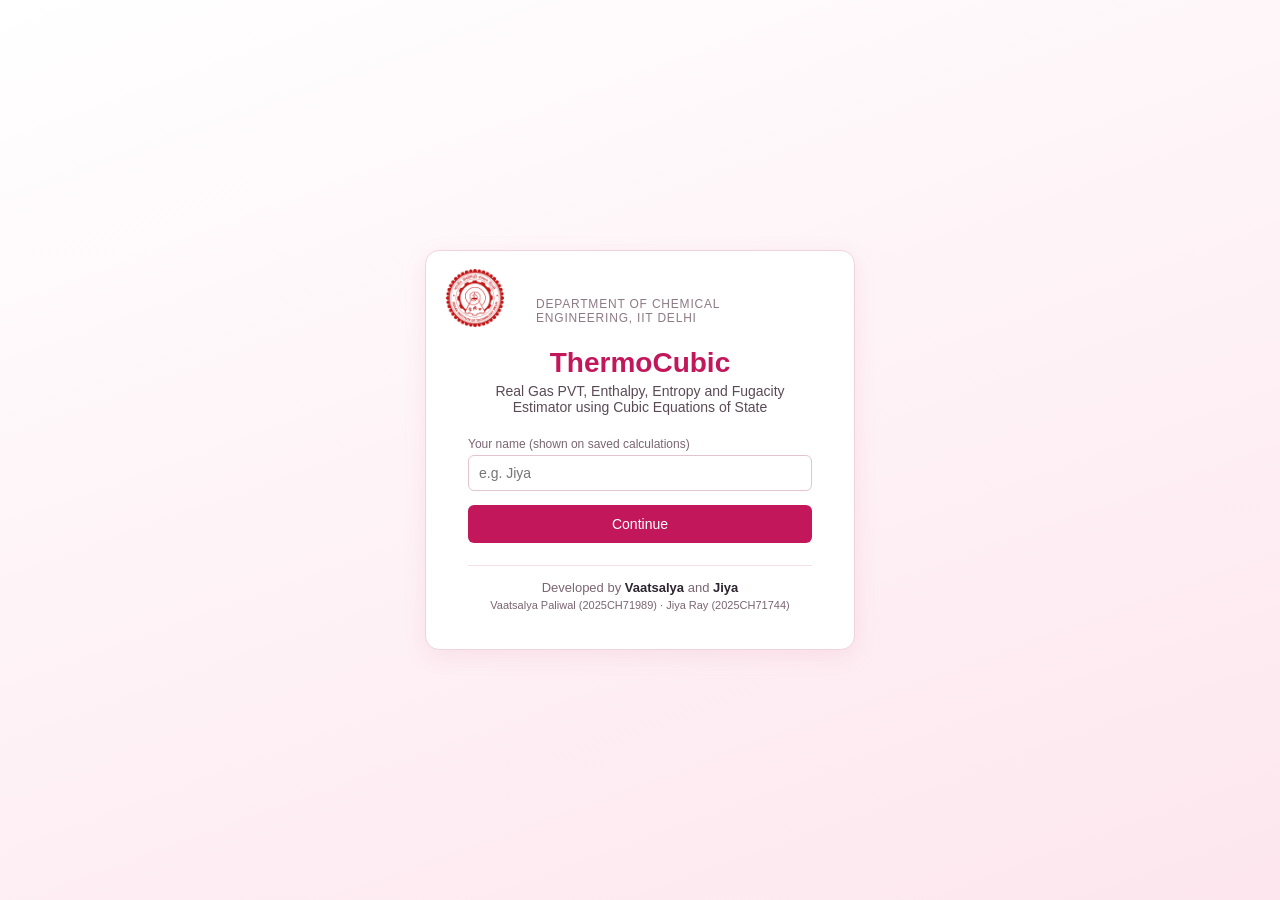
<file: docs/index.html>
<!doctype html><html><head><meta charset="utf-8"><title>ThermoCubic - Real Gas Property Estimator</title>
<link rel="stylesheet" href="style.css"></head><body>
<div class="hero"><div class="box" style="position:relative">
<img src="logo.png" class="logo" style="position:absolute;top:18px;left:20px;height:58px;margin:0" onerror="this.remove()"><div class="inst" style="text-align:left;padding-left:68px;min-height:44px;display:flex;align-items:center;margin-bottom:6px">Department of Chemical Engineering, IIT Delhi</div>
<h1>ThermoCubic</h1>
<div class="sub">Real Gas PVT, Enthalpy, Entropy and Fugacity Estimator using Cubic Equations of State</div>
<form onsubmit="go();return false">
<label style="text-align:left">Your name (shown on saved calculations)</label>
<input id="nm" placeholder="e.g. Jiya" maxlength="30">
<button class="btn">Continue</button></form>
<div class="dev">Developed by <b>Vaatsalya</b> and <b>Jiya</b></div><div class="dev" style="border:0;margin-top:0;padding-top:4px;font-size:11px">Vaatsalya Paliwal (2025CH71989) &middot; Jiya Ray (2025CH71744)</div>
</div></div>
<script>
document.getElementById('nm').value=localStorage.getItem('tc_user')||'';
function go(){localStorage.setItem('tc_user',document.getElementById('nm').value.trim()||'Guest');location.href='app.html'}
</script></body></html>
</file>
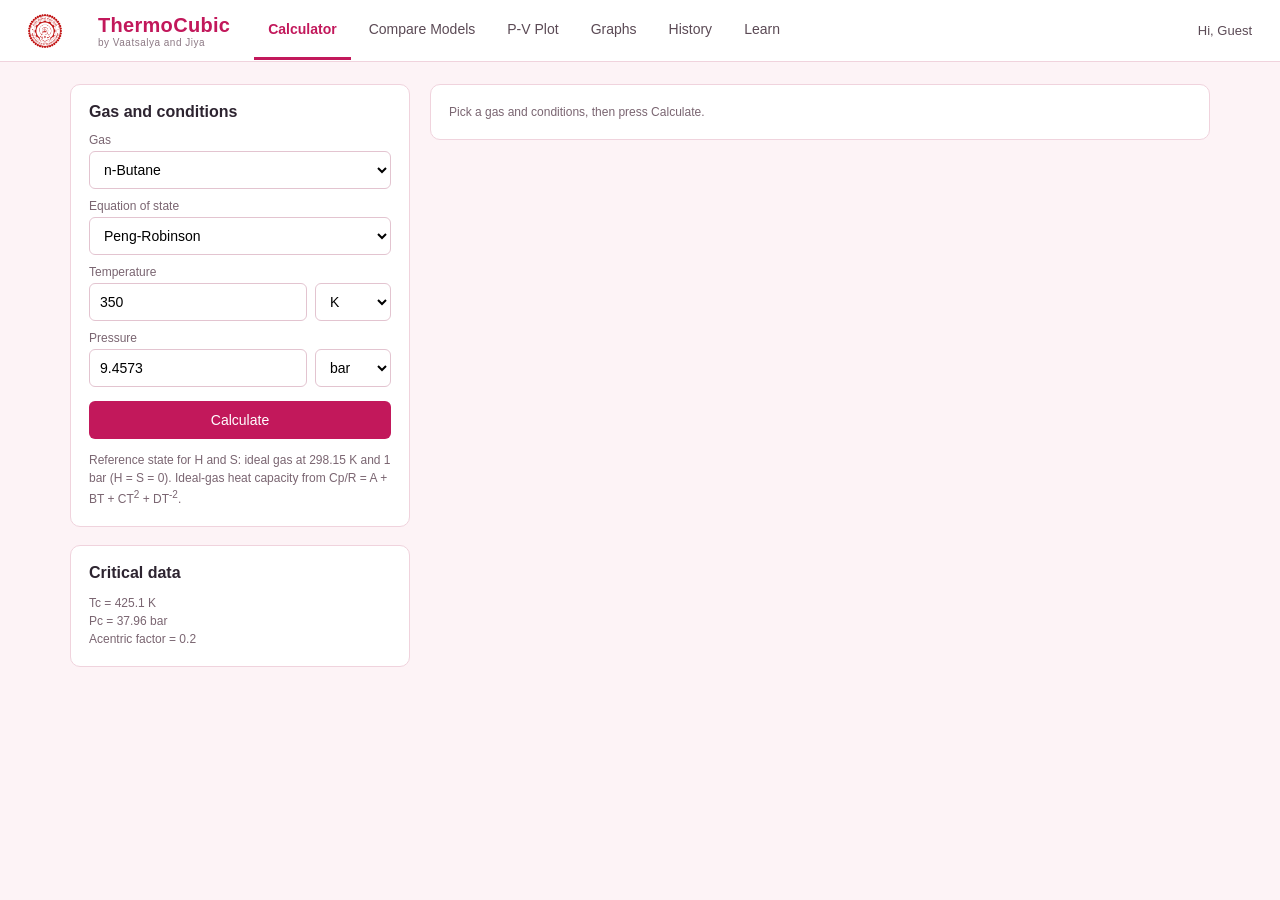
<file: docs/app.html>
<!doctype html><html><head><meta charset="utf-8"><title>ThermoCubic</title>
<link rel="stylesheet" href="style.css"></head><body>
<div class="top"><img src="logo.png" style="height:34px;margin-right:12px;vertical-align:middle" onerror="this.remove()"><div class="brand" style="display:inline-block;vertical-align:middle">ThermoCubic<small>by Vaatsalya and Jiya</small></div>
<div class="tabs" id="tabs">
<button data-t="calc" class="on">Calculator</button><button data-t="cmp">Compare Models</button>
<button data-t="iso">P-V Plot</button><button data-t="gr">Graphs</button><button data-t="his">History</button><button data-t="learn">Learn</button>
</div><div class="user" id="who"></div></div>
<div class="wrap">
<div id="calc" class="tab"><div class="grid">
<div><div class="card"><h3>Gas and conditions</h3>
<label>Gas</label><select id="gas"></select>
<label>Equation of state</label><select id="model"></select>
<label>Temperature</label><div class="row"><input id="T" type="number" step="any" value="350"><select class="u" id="tu"><option>K</option><option value="C">&deg;C</option></select></div>
<label>Pressure</label><div class="row"><input id="P" type="number" step="any" value="9.4573"><select class="u" id="pu"><option>bar</option><option>kPa</option><option>MPa</option><option>atm</option></select></div>
<button class="btn" onclick="run()">Calculate</button>
<div id="err" class="err hide"></div>
<div class="note" style="margin-top:12px">Reference state for H and S: ideal gas at 298.15 K and 1 bar (H = S = 0). Ideal-gas heat capacity from Cp/R = A + BT + CT<sup>2</sup> + DT<sup>-2</sup>.</div></div>
<div class="card"><h3>Critical data</h3><div class="note" id="crit"></div></div></div>
<div id="out"><div class="card note">Pick a gas and conditions, then press Calculate.</div></div>
</div></div>
<div id="cmp" class="tab hide"><div class="card"><h3>All four equations at the same T and P</h3>
<div class="note">Uses the gas and conditions entered on the Calculator tab.</div><br><div id="cmpout"></div></div></div>
<div id="iso" class="tab hide"><div class="card"><h3>P-V isotherm</h3><div class="note">Pressure against molar volume at the entered temperature, using the selected equation. The dot is the calculated state.</div><div id="plot"></div></div></div>
<div id="gr" class="tab hide"><div class="card"><h3>Property graphs</h3>
<div class="note">Uses the gas, equation, T and P from the Calculator tab. Choose the ranges below.</div>
<div class="row" style="max-width:640px;margin:10px 0"><div><label>Max pressure (bar)</label><input id="pmax" type="number" step="any"></div><div><label>T from (K)</label><input id="t1" type="number" step="any"></div><div><label>T to (K)</label><input id="t2" type="number" step="any"></div></div>
<button class="btn sm" onclick="graphs()">Draw graphs</button> <span id="gerr" class="note"></span></div>
<div id="gout"></div></div>
<div id="his" class="tab hide"><div class="card"><h3>Saved calculations</h3>
<div style="display:flex;gap:8px;margin-bottom:10px"><a class="btn alt sm" href="/api/history.csv" style="text-decoration:none">Download CSV</a><button class="btn alt sm" onclick="clearAll()">Clear all</button></div>
<div id="hisout" style="overflow-x:auto"></div></div></div>
<div id="learn" class="tab hide"><div class="card" id="learntxt"></div></div>
</div>
<script src="eos.js"></script><script src="pages_shim.js"></script><script src="app.js"></script></body></html>
</file>
<file: docs/style.css>
*{box-sizing:border-box}
body{margin:0;font-family:"Segoe UI",Arial,sans-serif;background:#fdf3f6;color:#2d2430}
a{color:#c2185b}
.top{background:#fff;border-bottom:1px solid #f0d3dd;display:flex;align-items:center;gap:24px;padding:0 28px;height:62px;position:sticky;top:0;z-index:5}
.brand{font-weight:700;font-size:20px;color:#c2185b;letter-spacing:.3px}
.brand small{display:block;font-weight:400;font-size:10px;color:#8d7a85;letter-spacing:.5px}
.tabs{display:flex;gap:4px;flex:1}
.tabs button{background:none;border:0;padding:20px 14px;font-size:14px;color:#5b4a55;cursor:pointer;border-bottom:3px solid transparent}
.tabs button.on{color:#c2185b;border-color:#c2185b;font-weight:600}
.user{font-size:13px;color:#5b4a55}
.wrap{max-width:1180px;margin:22px auto;padding:0 20px}
.grid{display:grid;grid-template-columns:340px 1fr;gap:20px}
@media(max-width:860px){.grid{grid-template-columns:1fr}}
.card{background:#fff;border:1px solid #f0d3dd;border-radius:10px;padding:18px;margin-bottom:18px}
.card h3{margin:0 0 12px;font-size:16px}
label{display:block;font-size:12px;color:#7a6571;margin:10px 0 4px}
input,select{width:100%;padding:9px 10px;border:1px solid #e3c4d0;border-radius:6px;font-size:14px;background:#fff}
.row{display:flex;gap:8px}.row>*{flex:1}.row select.u{flex:0 0 76px}
.btn{background:#c2185b;color:#fff;border:0;padding:11px 16px;border-radius:6px;font-size:14px;cursor:pointer;width:100%;margin-top:14px}
.btn:hover{background:#a8134e}
.btn.alt{background:#fff;color:#c2185b;border:1px solid #c2185b}
.btn.sm{width:auto;padding:6px 10px;margin:0;font-size:12px}
.tiles{display:grid;grid-template-columns:repeat(auto-fill,minmax(170px,1fr));gap:12px}
.tile{border:1px solid #f0d3dd;border-radius:8px;padding:12px;background:#fffafb}
.tile .k{font-size:12px;color:#7a6571}
.tile .v{font-size:21px;font-weight:600;margin:4px 0 2px}
.tile .u{font-size:11px;color:#9a8793}
.tile .e{font-size:12px;color:#5b4a55;margin-top:6px;line-height:1.4}
.badge{display:inline-block;background:#fde0ea;color:#a8134e;border-radius:20px;padding:3px 10px;font-size:12px}
table{border-collapse:collapse;width:100%;font-size:13px}
th,td{border-bottom:1px solid #f4e1e8;padding:8px 6px;text-align:right}
th:first-child,td:first-child{text-align:left}
th{color:#7a6571;font-weight:600;background:#fffafb}
.note{font-size:12px;color:#7a6571;line-height:1.5}
.hide{display:none}
.err{background:#fdecea;color:#b71c1c;padding:10px;border-radius:6px;font-size:13px;margin-top:10px}
.eq{font-family:Cambria,"Times New Roman",serif;background:#fffafb;border-left:3px solid #e8a3bb;padding:8px 12px;margin:8px 0;font-size:15px}
.hero{min-height:100vh;display:flex;align-items:center;justify-content:center;background:linear-gradient(160deg,#fff 0%,#fde6ee 100%)}
.box{background:#fff;border:1px solid #f0d3dd;border-radius:14px;padding:38px 42px;width:430px;text-align:center;box-shadow:0 6px 24px rgba(194,24,91,.08)}
.box .inst{font-size:12px;color:#8d7a85;letter-spacing:.8px;text-transform:uppercase}
.box h1{font-size:28px;margin:14px 0 4px;color:#c2185b}
.box .sub{font-size:14px;color:#5b4a55;margin-bottom:22px}
.box .dev{margin-top:22px;font-size:13px;color:#7a6571;border-top:1px solid #f4e1e8;padding-top:14px}
.box .dev b{color:#2d2430}
.warn{background:#fff6e0;border:1px solid #f0d9a0;color:#6b5200;border-radius:6px;padding:9px 12px;font-size:12.5px;margin-top:12px;line-height:1.5}
.logo{height:72px;margin-bottom:6px}
.gg{display:grid;grid-template-columns:repeat(auto-fill,minmax(480px,1fr));gap:16px}.gg .card{margin:0}
</file>
